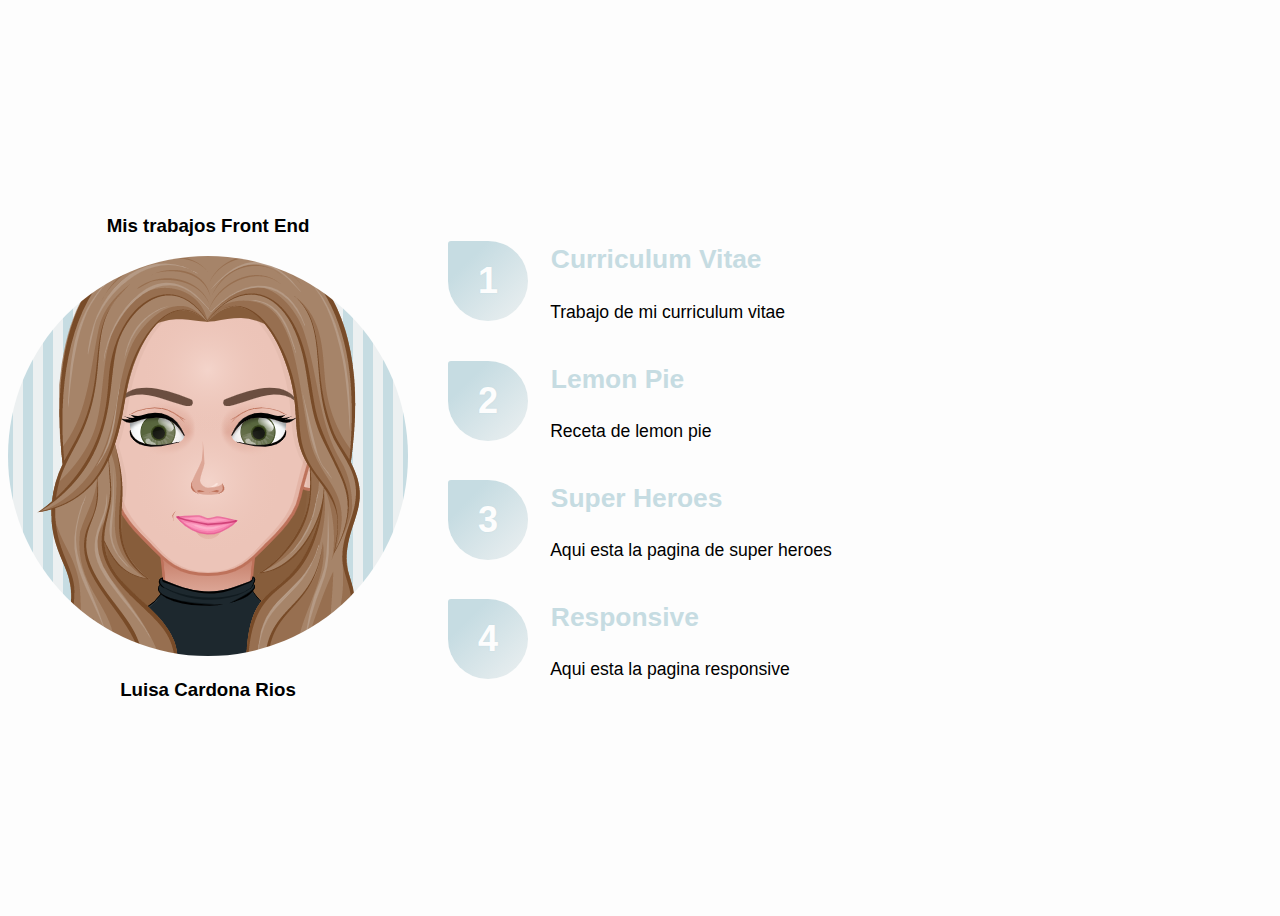
<file: index.html>
<!DOCTYPE html>
<html lang="en">

<head>
    <meta charset="UTF-8">
    <meta http-equiv="X-UA-Compatible" content="IE=edge">
    <meta name="viewport" content="width=device-width, initial-scale=1.0">
    <link rel="stylesheet" type="text/css" href="style.css">
    <title>Document</title>
</head>

<body>
    <div style="text-align: center;">
        <h3>
            Mis trabajos Front End
        </h3>
        <img src="myAvatar.png" class="avatar" alt="Girl in a jacket">
        <h3>
            Luisa Cardona Rios
        </h3>
    </div>
    <ol class="list">
        <li class="item">
            <h2>
                <a href="./curriculum/index.html" target="_blank">Curriculum Vitae</a>
            </h2>
            <span>
                Trabajo de mi curriculum vitae
            </span>
        </li>
        <li class="item">
            <h2>
                <a href="./lemon_pie/index.html" target="_blank">Lemon Pie</a>
            </h2>
            <span>
                Receta de lemon pie
            </span>
        </li>
        <li class="item">
            <h2>
                <a href="./superheroes/index.html" target="_blank">Super Heroes</a>
            </h2>
            <span>
                Aqui esta la pagina de super heroes
            </span>
        </li>
        <li class="item">
            <h2>
                <a href="./responsive/clase13/index.html" target="_blank">Responsive</a>
            </h2>
            <span>
                Aqui esta la pagina responsive
            </span>
        </li>
    </ol>

</body>

</html>
</file>
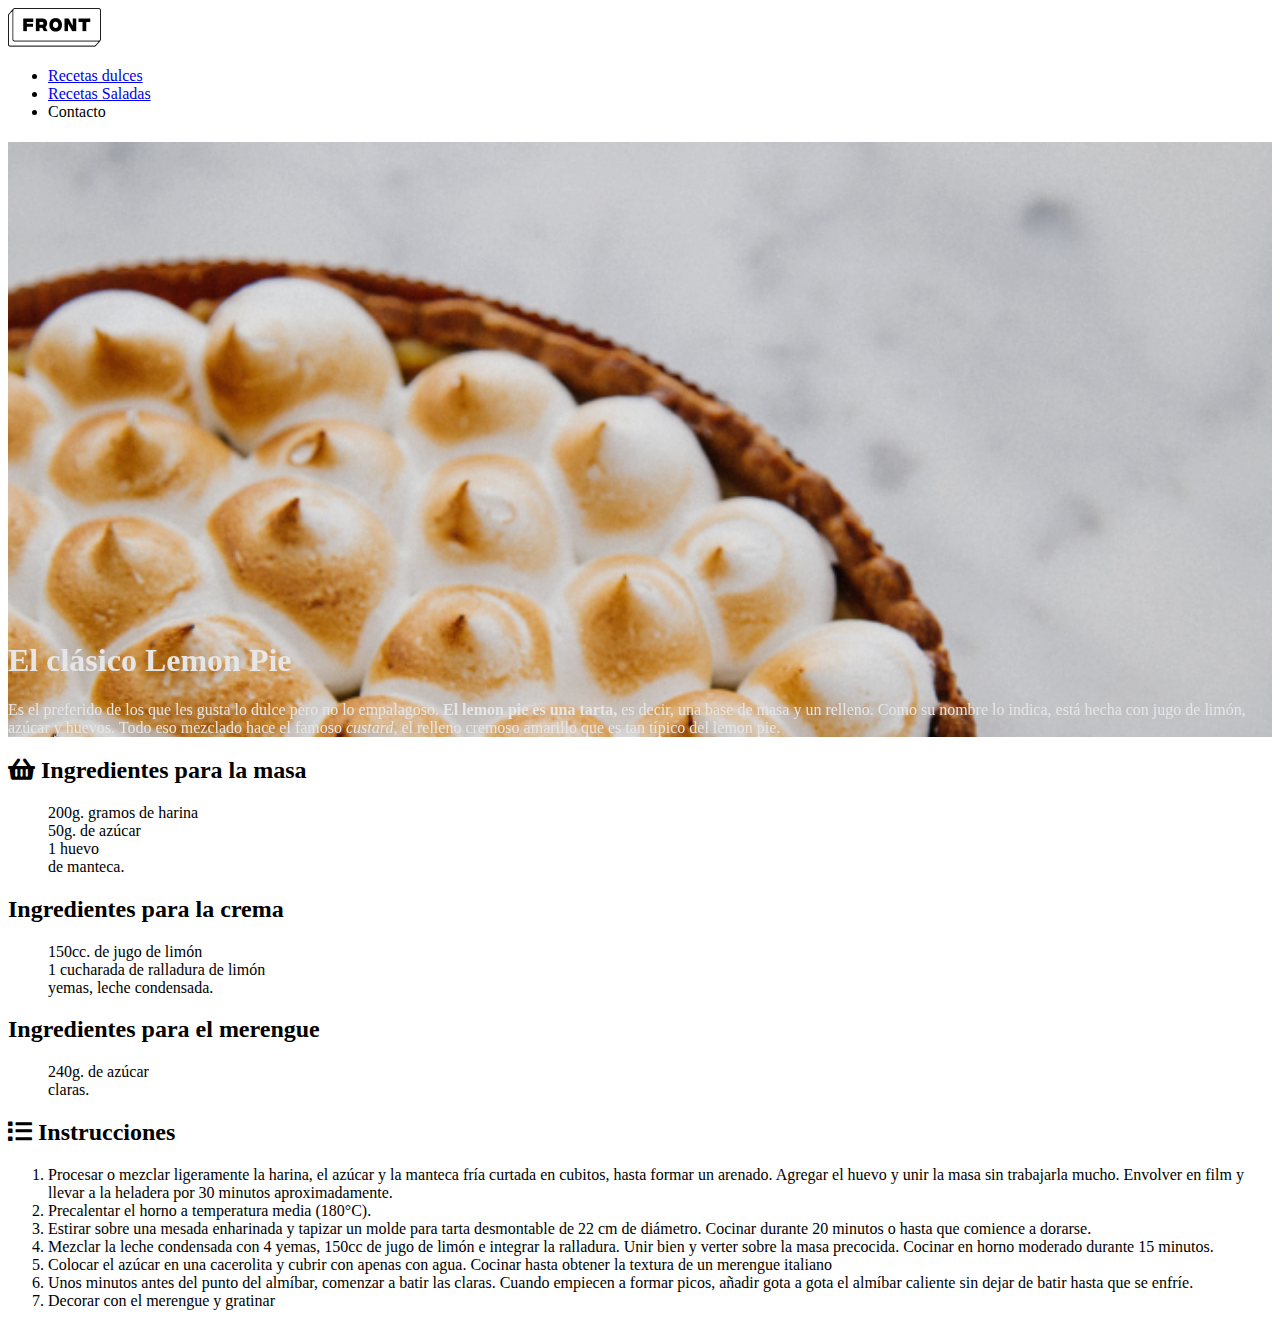
<file: lemon_pie/index.html>
<!DOCTYPE html>
<html lang="en">

<head>
    <meta charset="UTF-8">
    <meta http-equiv="X-UA-Compatible" content="IE=edge">
    <meta name="viewport" content="width=device-width, initial-scale=1.0">
    <link rel="stylesheet" type="text/css" href="style.css">
    <title>LemonPie</title>
</head>

<head>
    <link rel="stylesheet" href="style.css">
    <link rel="stylesheet" href="https://cdnjs.cloudflare.com/ajax/libs/font-awesome/5.15.3/css/all.min.css">
</head>

<body>
    <header>
        <img src=" logo-front.png">
        <ul>
            <li> <a href="https://www.recetasdeescandalo.com/postres-reposteria/dulces-tradicionales"> Recetas
                    dulces</a></li>
            <li> <a href="https://es.tastemade.com/recetas/Recetas-Saladas"> Recetas Saladas</a></li>
            <li>Contacto</li>
        </ul>
        <div class="img">
            <h1>El clásico Lemon Pie</h1>
            <p>Es el preferido de los que les gusta lo dulce pero no lo empalagoso.
                <strong>El lemon pie es una tarta,</strong> es decir, una base de masa y un relleno.
                Como su nombre lo indica, está hecha con jugo de limón, azúcar y huevos.
                Todo eso mezclado hace el famoso <em>custard</em>, el relleno cremoso
                amarillo que es tan típico del lemon pie.
            </p>
        </div>
    </header>
    <main>
        <h2> <i class="fas fa-shopping-basket"></i> Ingredientes para la masa</h2>
        <section>
            <ul type="none">
                <li>200g. gramos de harina</li>
                <li>50g. de azúcar</li>
                <li> 1 huevo </li>
                <li> de manteca.</li>
            </ul>
            <h2> Ingredientes para la crema</h2>
            <ul type="none">
                <li>150cc. de jugo de limón </li>
                <li>1 cucharada de ralladura de limón </li>
                <li> yemas, leche condensada. </li>
            </ul>
            <h2>Ingredientes para el merengue</h2>
            <ul type="none">
                <li>240g. de azúcar</li>
                <li> claras.</li>
            </ul>
        </section>
        <section>
            <h2> <i class="fas fa-list"></i> Instrucciones</h2>
            <ol>
                <li> Procesar o mezclar ligeramente la harina, el azúcar y la manteca fría curtada en cubitos, hasta
                    formar
                    un
                    arenado. Agregar el huevo y unir la masa sin trabajarla mucho. Envolver en film y llevar a la
                    heladera
                    por
                    30 minutos aproximadamente.</li>

                <li> Precalentar el horno a temperatura media (180°C).</li>


                <li> Estirar sobre una mesada enharinada y tapizar un molde para tarta desmontable de 22 cm de
                    diámetro.
                    Cocinar durante 20 minutos o hasta que comience a dorarse.</li>


                <li> Mezclar la leche condensada con 4 yemas, 150cc de jugo de limón e integrar la ralladura. Unir
                    bien y
                    verter sobre la masa precocida. Cocinar en horno moderado durante 15 minutos.</li>


                <li> Colocar el azúcar en una cacerolita y cubrir con apenas con agua. Cocinar hasta obtener la
                    textura de
                    un
                    merengue italiano</li>


                <li> Unos minutos antes del punto del almíbar, comenzar a batir las claras. Cuando empiecen a formar
                    picos,
                    añadir gota a gota el almíbar caliente sin dejar de batir hasta que se enfríe.</li>


                <li> Decorar con el merengue y gratinar</li>
            </ol>
            </p>
        </section>
    </main>
</body>

</html>
</file>
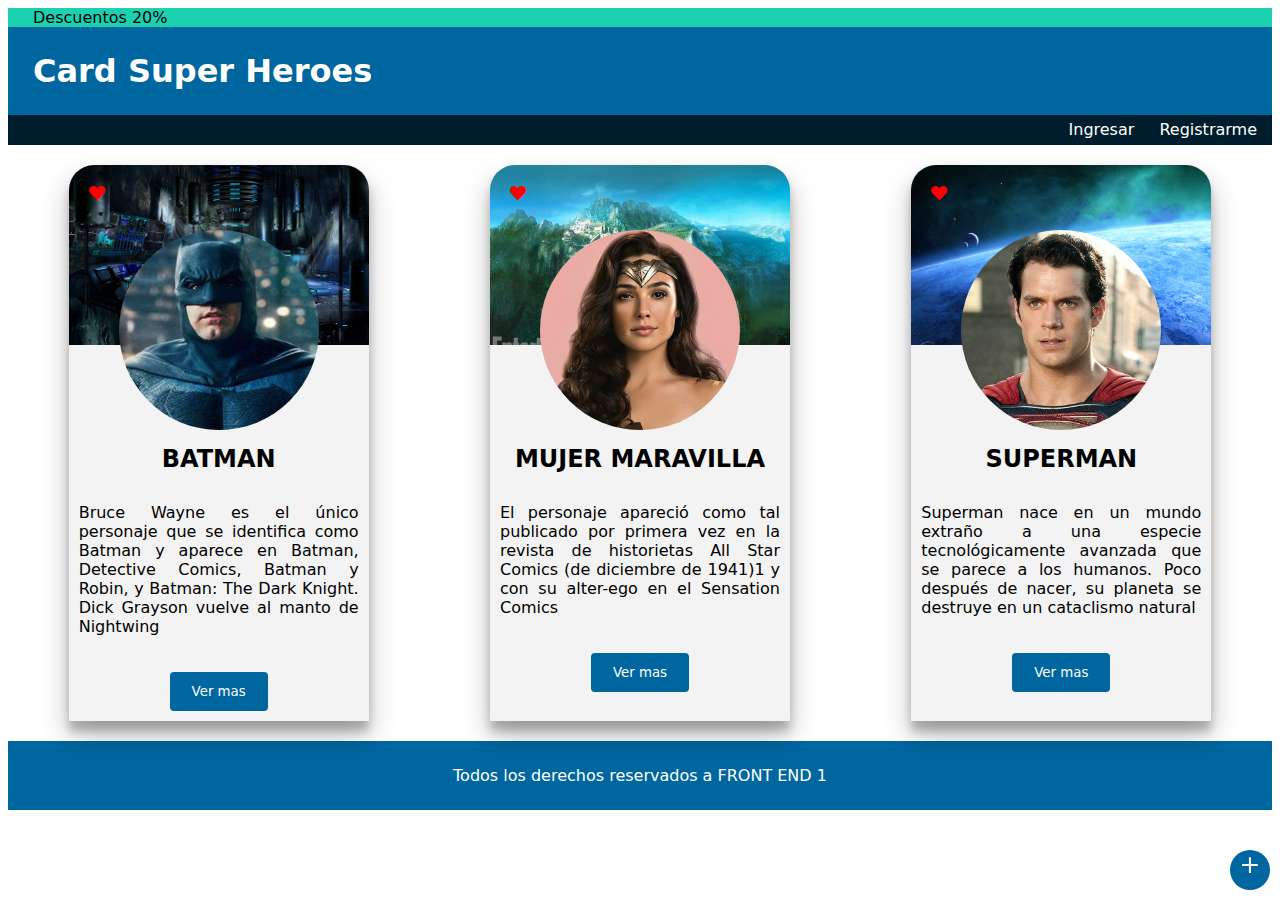
<file: superheroes/index.html>
<!DOCTYPE html>
<html lang="en">

<head>
    <meta charset="UTF-8">
    <meta http-equiv="X-UA-Compatible" content="IE=edge">
    <meta name="viewport" content="width=device-width, initial-scale=1.0">
    <title>Document</title>
    <link rel="stylesheet" type="text/css" href="style.css">
    <link rel="stylesheet" type="text/css"
        href="https://cdnjs.cloudflare.com/ajax/libs/font-awesome/5.15.3/css/all.min.css">

</head>

<body>
    <div class="header">
        <p>
            Descuentos 20%
        </p>
    </div>
    <header>
        <h1>
            Card Super Heroes
        </h1>
    </header>
    <div class="subheader">
        <div>
            <a href="./login.html">Ingresar</a>
            <a href="./registro.html">Registrarme</a>
        </div>
    </div>
    <main>
        <section>
            <div class="add">
                <a href="./anaditusuper.html">+</a>
            </div>
            <div class="card">
                <div class="bg bg-batman">
                    <i class="fas fa-heart"></i>
                    <div class="principal batman"></div>
                </div>
                <h2>
                    BATMAN
                </h2>
                <p>
                    Bruce Wayne es el único personaje que se identifica como Batman y aparece en Batman, Detective
                    Comics, Batman y Robin, y Batman: The Dark Knight. Dick Grayson vuelve al manto de Nightwing
                </p>
                <button>Ver mas</button>
            </div>
            <div class="card">
                <div class="bg bg-wonder">
                    <i class="fas fa-heart"></i>
                    <div class="principal wonder"></div>
                </div>
                <h2>
                    MUJER MARAVILLA
                </h2>
                <p>El personaje apareció como tal publicado por primera vez en la revista de historietas All Star Comics
                    (de diciembre de 1941)1​ y con su alter-ego en el Sensation Comics
                </p>
                <button>Ver mas</button>
            </div>
            <div class="card">
                <div class="bg bg-super">
                    <i class="fas fa-heart"></i>
                    <div class="principal sman"></div>
                </div>

                <h2>
                    SUPERMAN
                </h2>
                <p>Superman nace en un mundo extraño a una especie tecnológicamente avanzada que se parece a los
                    humanos. Poco después de nacer, su planeta se destruye en un cataclismo natural
                </p>
                <button>Ver mas</button>
            </div>
        </section>
    </main>
    <footer>
        <div>
            Todos los derechos reservados a FRONT END 1
        </div>
    </footer>
</body>

</html>
</file>
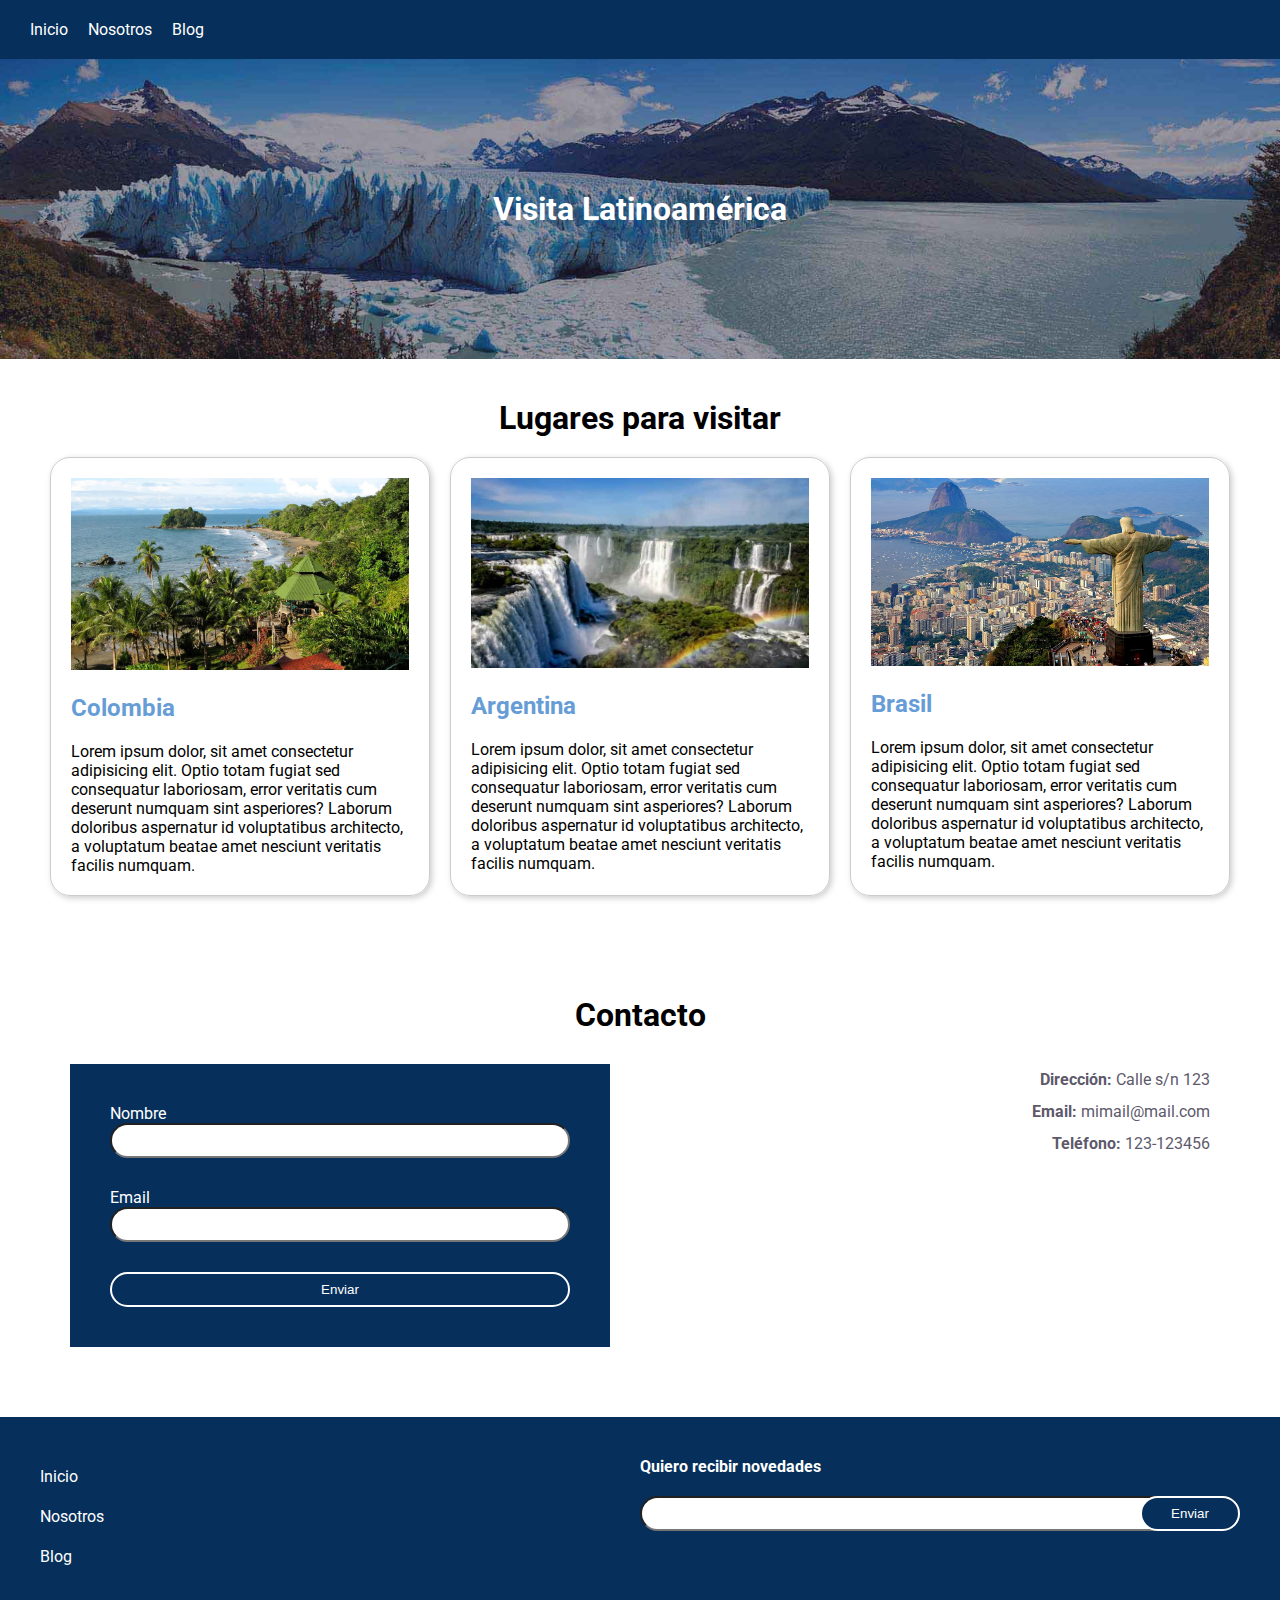
<file: responsive/clase13/index.html>
<!DOCTYPE html>
<html lang="es">

<head>
    <meta charset="UTF-8">
    <meta name="viewport" content="width=device-width, initial-scale=1.0">
    <title>Responsive</title>
    <link rel="stylesheet" href="css/estilos.css">
</head>

<body>
    <header>
        <nav>
            <ul>
                <li><a href="">Inicio</a></li>
                <li><a href="">Nosotros</a></li>
                <li><a href="">Blog</a></li>
            </ul>
        </nav>
        <div class="bg-header">
            <h1>Visita Latinoamérica</h1>
        </div>
    </header>
    <main>
        <section id="card-section">
            <h2>Lugares para visitar</h2>
            <div>
                <div class="card">
                    <img src="img/colombia.jpeg" alt="">
                    <h3>Colombia</h3>
                    <p>Lorem ipsum dolor, sit amet consectetur adipisicing elit. Optio totam fugiat sed consequatur
                        laboriosam, error veritatis cum deserunt numquam sint asperiores? Laborum doloribus aspernatur
                        id
                        voluptatibus architecto, a voluptatum beatae amet nesciunt veritatis facilis numquam.</p>
                </div>
                <div class="card">
                    <img src="img/argentina.jpeg" alt="">
                    <h3>Argentina</h3>
                    <p>Lorem ipsum dolor, sit amet consectetur adipisicing elit. Optio totam fugiat sed consequatur
                        laboriosam, error veritatis cum deserunt numquam sint asperiores? Laborum doloribus aspernatur
                        id
                        voluptatibus architecto, a voluptatum beatae amet nesciunt veritatis facilis numquam.</p>
                </div>
                <div class="card">
                    <img src="img/brasil.jpeg" alt="">
                    <h3>Brasil</h3>
                    <p>Lorem ipsum dolor, sit amet consectetur adipisicing elit. Optio totam fugiat sed consequatur
                        laboriosam, error veritatis cum deserunt numquam sint asperiores? Laborum doloribus aspernatur
                        id
                        voluptatibus architecto, a voluptatum beatae amet nesciunt veritatis facilis numquam.</p>
                </div>
            </div>
        </section>
        <section>
            <h2>Contacto</h2>
            <div>
             
                <div class="formulario">

                    <form action="">
                        <label for="nombre">Nombre</label>
                        <input type="text" id="nombre">
                        <label for="email">Email</label>
                        <input type="text" id="email">
                        <input type="submit" value="Enviar">
                    </form>
                </div>
                <div class="contacto">
                    <p><span>Dirección:</span> Calle s/n 123</p>
                    <p><span>Email:</span>  mimail@mail.com</p>
                    <p><span>Teléfono:</span>  123-123456</p>
                </div>
            </div>
        </section>
    </main>
    <footer>
        <div>
            <ul>
                <li><a href="">Inicio</a></li>
                <li><a href="">Nosotros</a></li>
                <li><a href="">Blog</a></li>
            </ul>
        </div>
        <div>
            <h4>Quiero recibir novedades</h4>
            <div class="news-letter">            <input type="text"><input type="submit" value="Enviar">
            </div>
        </div>
    </footer>
</body>

</html>
</file>
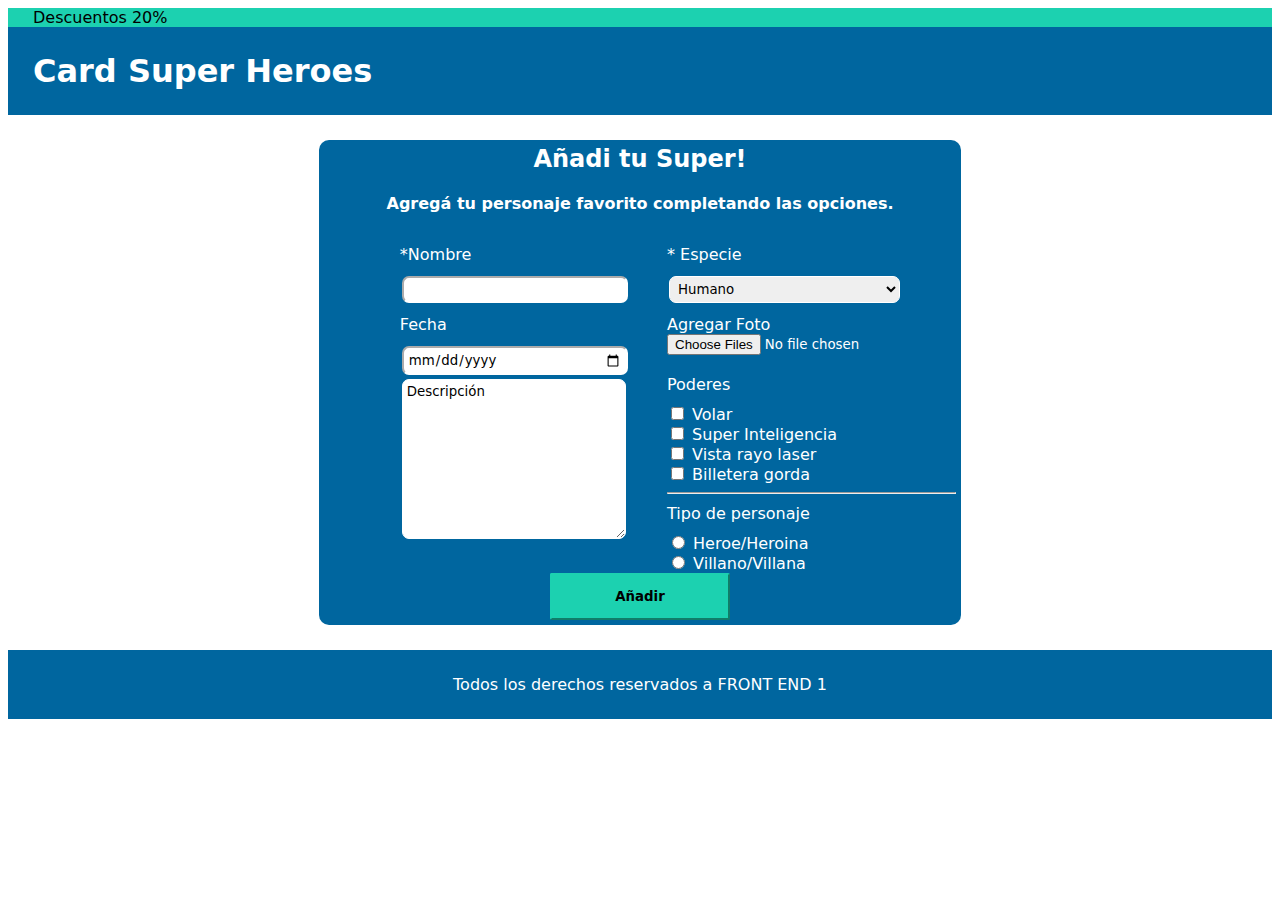
<file: superheroes/anaditusuper.html>
<!DOCTYPE html>
<html lang="en">

<head>
    <meta charset="UTF-8">
    <meta http-equiv="X-UA-Compatible" content="IE=edge">
    <meta name="viewport" content="width=device-width, initial-scale=1.0">
    <title>Document</title>
    <link rel="stylesheet" type="text/css" href="style.css">
    <link rel="stylesheet" type="text/css"
        href="https://cdnjs.cloudflare.com/ajax/libs/font-awesome/5.15.3/css/all.min.css">

</head>

<body>
    <div class="header">
        <p>
            Descuentos 20%
        </p>
    </div>
    <header>
        <h1>
            Card Super Heroes
        </h1>
    </header>
    <main>
        <div class="añadir">
            <h2>Añadi tu Super!</h2>
            <h4>Agregá tu personaje favorito completando las opciones.</h4>
            <div class="container-form">
                <div class="part1">
                    <div> *Nombre </div>
                    <input type="text" name="nombre">
                    <div>Fecha</div>
                    <input type="date">
                    <textarea name="textarea" rows="10">Descripción</textarea>
                </div>
                <div class="part2">
                    <div>
                        * Especie
                    </div>
                    <select name="select">
                        <option value="value1">Humano</option>
                        <option value="value2">Alieginigena</option>
                    </select>
                    <div>
                        <label for="doc">Agregar Foto</label>
                        <input type="file" id="doc" accept=".jpg, .pdf, .png" name="doc" multiple>
                    </div>
                    <div>Poderes</div>
                    <input class="check" type="checkbox" name="Poderes" value="Volar"> Volar <br>
                    <input type="checkbox" name="Poderes" value="Superinteligencia"> Super Inteligencia <br>
                    <input type="checkbox" name="Poderes" value="vistarayolaser"> Vista rayo laser <br>
                    <input type="checkbox" name="Poderes" value="billeteraGorda"> Billetera gorda <br>
                    <hr style="margin-bottom: 0px;">
                    <div>Tipo de personaje</div>
                    <input type="radio" name="TipoDePersoaje" value="Heroe"> Heroe/Heroina <br>
                    <input type="radio" name="TipoDePersoaje" value="Villano"> Villano/Villana
                </div>

            </div>
            <input class="addbutton" type="submit" value="Añadir">
        </div>
    </main>
    <footer>
        <div>
            Todos los derechos reservados a FRONT END 1
        </div>

    </footer>
</body>
</file>
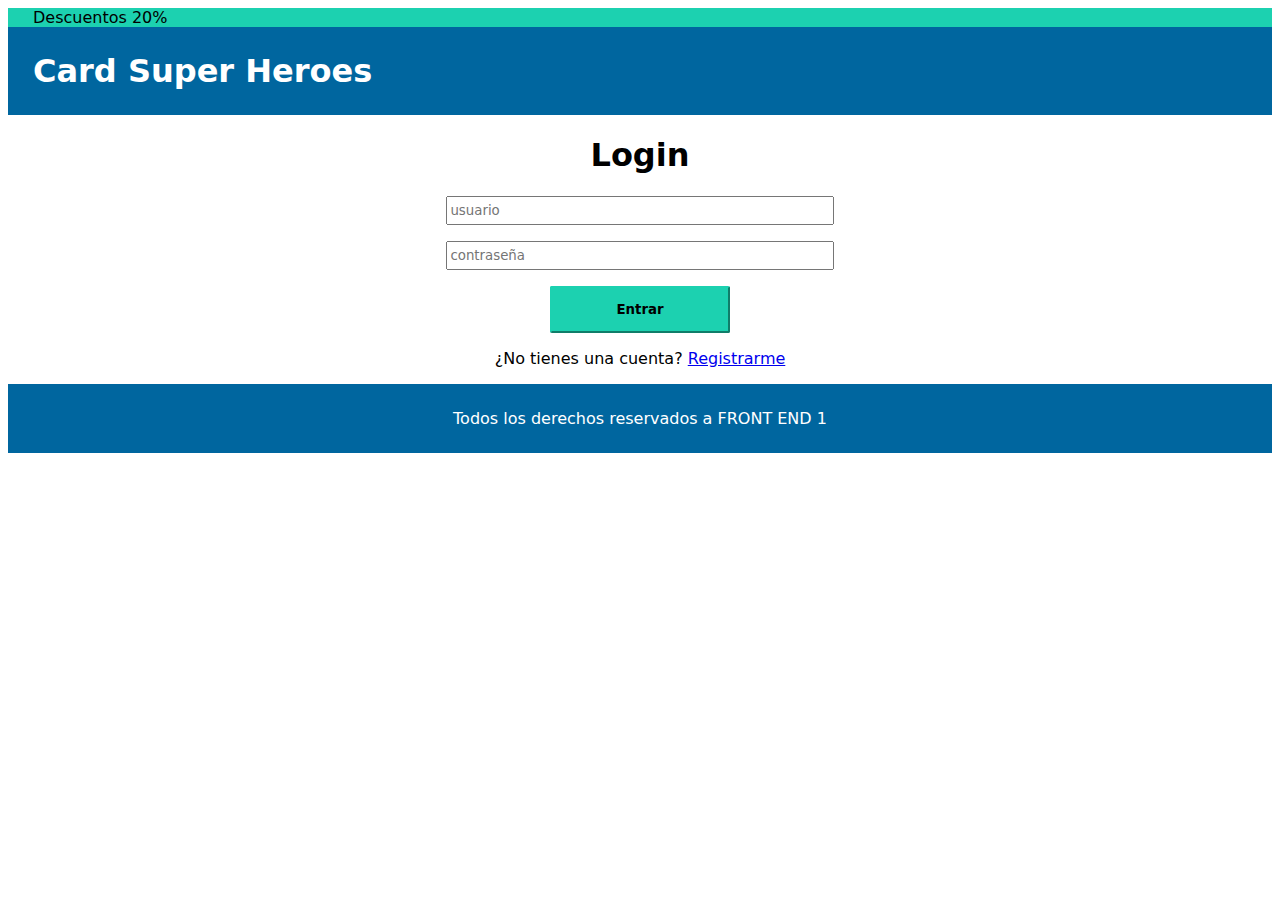
<file: superheroes/login.html>
<!DOCTYPE html>
<html lang="en">

<head>
    <meta charset="UTF-8">
    <meta http-equiv="X-UA-Compatible" content="IE=edge">
    <meta name="viewport" content="width=device-width, initial-scale=1.0">
    <title>Document</title>
    <link rel="stylesheet" type="text/css" href="style.css">
    <link rel="stylesheet" type="text/css"
        href="https://cdnjs.cloudflare.com/ajax/libs/font-awesome/5.15.3/css/all.min.css">

</head>

<body>
    <div class="header">
        <p>
            Descuentos 20%
        </p>
    </div>
    <header>
        <h1>
            Card Super Heroes
        </h1>
        <form action="resultado.html" method="POST">
    </header>
    <main class="login">
        <h1>Login</h1>

        <p>

            <input class="inputs" type="text" name="Usuario" required placeholder="usuario">

        </p>

        <p>

            <input class="inputs" type="password" name="password" required placeholder="contraseña">
        </p>

        <input class="addbutton" type="submit" value="Entrar">
        </input>

        <p> ¿No tienes una cuenta?
            <a href="./registro.html">Registrarme</a>
        </p>

    </main>

    <footer>
        <div>
            Todos los derechos reservados a FRONT END 1
        </div>
    </footer>
</body>

</html>
</file>
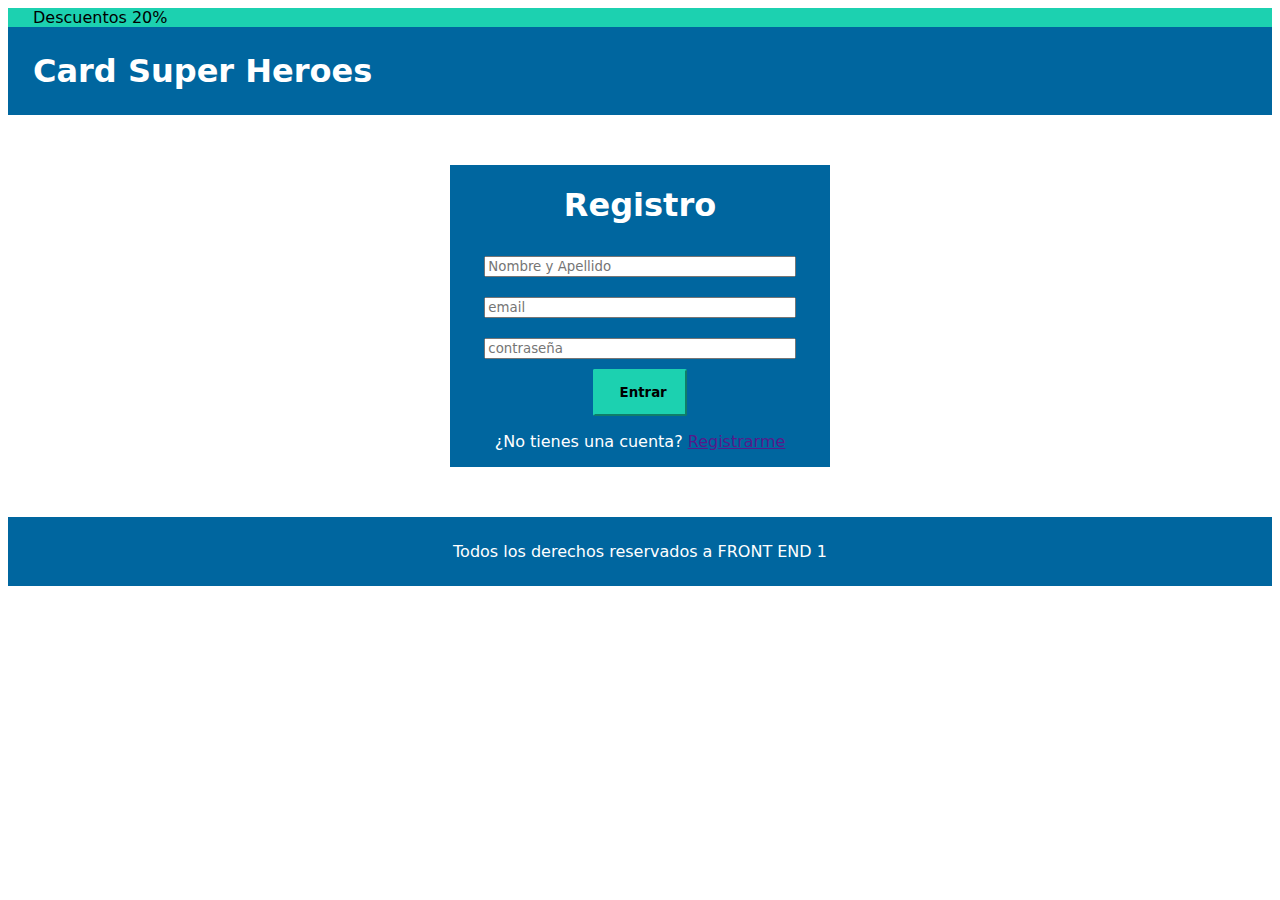
<file: superheroes/registro.html>
<!DOCTYPE html>
<html lang="en">

<head>
    <meta charset="UTF-8">
    <meta http-equiv="X-UA-Compatible" content="IE=edge">
    <meta name="viewport" content="width=device-width, initial-scale=1.0">
    <title>Document</title>
    <link rel="stylesheet" type="text/css" href="style.css">
    <link rel="stylesheet" type="text/css"
        href="https://cdnjs.cloudflare.com/ajax/libs/font-awesome/5.15.3/css/all.min.css">

</head>

<body>
    <div class="header">
        <p>
            Descuentos 20%
        </p>
    </div>
    <header>
        <h1>
            Card Super Heroes
        </h1>
        <form action="resultado.html" method="POST">
    </header>
    <main>
        <div class="formulario-registro">
            <h1>Registro</h1>
            <input type="text" name="Usuario" required placeholder="Nombre y Apellido">
            <input type="email" Name="email" required placeholder="email">
            <input type="password" name="password" required placeholder="contraseña">
            <input class="submit addbutton" type="submit" value="Entrar">
            <p> ¿No tienes una cuenta? <a href="">Registrarme</a></p>
        </div>
    </main>
    <footer>
        <div>
            Todos los derechos reservados a FRONT END 1
        </div>
    </footer>
</body>

</html>
</file>
<file: style.css>
:root {
  --bg: #fdfdfd;
  --highlight1: #c6dce2;
  --highlight2: #ecf0f1;
  --color: #1a1e24;
  --font-number: Montserrat, Roboto, Helvetica, Arial, sans-serif;
  --font-head: "Space Mono", Consolas, Menlo, Monaco, "Courier New", monospace;
  --font: -apple-system, BlinkMacSystemFont, "Segoe UI", Roboto, Helvetica,
    Arial, sans-serif, "Apple Color Emoji", "Segoe UI Emoji", "Segoe UI Symbol";
}

.list {
  list-style: none;
  width: 600px;
  max-width: 90%;
}

.item {
  display: block;
  clear: both;
  counter-increment: list;
  padding-bottom: 15px;
  font-size: 1.1rem;
  line-height: 1.375;
  position: relative;
}

.item:before {
  font: bold 2.25rem/1 var(--font-number);
  content: counter(list);
  width: 5rem;
  height: 5rem;
  float: left;
  margin: 0 1.5rem 0.75rem 0;
  color: var(--bg);
  background: var(--highlight1)
    linear-gradient(to bottom right, var(--highlight1) 25%, var(--highlight2));
  text-shadow: 0 0 2px var(--highlight1);
  border-radius: 50%;
  display: inline-flex;
  align-items: center;
  justify-content: center;
  shape-outside: ellipse();
  z-index: 1;
}

.item:after {
  width: 2.5rem;
  height: 2.5rem;
  position: absolute;
  top: 0;
  left: 0;
  content: "";
  background: var(--highlight1);
  z-index: -1;
  border-top-left-radius: 3px;
}

.headline {
  padding: 0rem 0 0 0;
  margin: 0 0 1rem 0;
  font: normal 2rem var(--font-head);
}

/* Demo styles */

body {
  width: 100%;
  height: 100%;
  min-height: 100vh;
  display: flex;
  align-items: center;
  background: var(--bg);
  font-family: var(--font);
}

.avatar {
  border-radius: 225px;
}

a {
  text-decoration: dashed;
  color: #c6dce2;
}

* {
  font-family: "Franklin Gothic Medium", "Arial Narrow", Arial, sans-serif;
}
</file>
<file: lemon_pie/style.css>
@import url("https://fonts.googleapis.com/css2?family=Roboto:wght@300;900&display=swap");

.img {
  background-image: url(lemon-pie.png);
  background-size: cover;
  color: white;
  filter: brightness(90%);
}

.img > h1 {
  padding-top: 500px;
}
</file>
<file: superheroes/style.css>
* {
  font-family: system-ui;
}

.formulario-registro {
  display: flex;
  flex-direction: column;
  width: 30%;
  margin: 50px auto;
  color: white;
  background-color: #00669f;
  text-align: center;
}

.formulario-registro input {
  width: 80%;
  margin: 10px auto;
}

.formulario-registro .submit {
  width: 25%;
  margin: auto;
}

.header {
  background-color: #1cd1b0;
}

footer {
  background-color: #00669f;
  text-align: center;
  color: white;
  padding: 25px;
}

.header > p {
  margin: 0;
  padding-left: 25px;
}

input[type="checkbox"]:checked {
  background-color: green;
}

.check {
  background-color: green;
}

header {
  background-color: #00669f;
  color: white;
  position: sticky;
  top: 1px;
  z-index: 1;
}

button {
  /* Boton ver mas */
  background-color: #00669f; /* Color de fondo */
  color: white; /* Color de la letra */
  margin: 10px;
  padding: 10px 20px;
  border-radius: 4px; /* Redondearlo un poquito */
  border: 2px solid #00669f; /* Color del borde*/
}

i {
  /* Icono del corazon */
  color: red;
  position: absolute;
  left: 20px;
  top: 20px;
}

header > h1 {
  margin: 0;
  padding: 25px;
}

.card:hover {
  transform: scale(1.1);
}

.card p {
  text-align: justify;
  padding: 10px;
}

.card {
  background-color: #f3f3f3; /* Color de fondo*/
  border-radius: 25px 25px 0px 0px; /* Borde redondeado solo arriba*/
  width: 300px; /*Altura*/
  text-align: center; /*Alineacion del texto*/
  margin: 20px auto; /*Margin arriba y abajo de 20px y auto para los lados*/
  box-shadow: 0 14px 28px rgba(0, 0, 0, 0.25), 0 10px 10px rgba(0, 0, 0, 0.22);
  /* Sombra se hace con box-shadow colores tamaños y transparencias*/
}

.bg {
  /* Clase para las imagenes de fondo */
  border-radius: 25px 25px 0px 0px; /* Borde redondeado solo arriba*/
  background-size: 100%; /* Tamaño de imagen */
  height: 180px; /*Ancho*/
  width: 300px; /*Altura*/
  position: relative; /*relativa por que va a encerrar la imagen pequeña*/
}

.principal {
  /* Clase para las imagenes del heroe  */
  background-size: contain; /* */
  height: 200px; /*Ancho*/
  width: 200px; /*Altura*/
  top: 65px; /* Posicion top*/
  background-repeat: no-repeat;
  position: absolute; /* Movimiento */
  left: 50px; /* Posicion left*/
  border-radius: 100px; /*Redondea*/
}

.bg-batman {
  background-image: url("bg-batman.jpg");
}

.batman {
  background-image: url("batman.jpg");
}

.bg-wonder {
  background-image: url("bg-wonderw.jpg");
}

.wonder {
  background-image: url("ww.jpg");
}

.bg-super {
  background-image: url("bg-superman.jpg");
}

.sman {
  background-image: url("sman.jpg");
}

h2 {
  padding-top: 80px;
}

section {
  display: flex;
}

.add {
  font-size: 25px; /* Aumentar tamaño de la letra*/
  border-radius: 100px; /* Redondear el div*/
  position: fixed; /* Quede pegado en la pantalla*/
  bottom: 10px; /* posicion abajo 10*/
  right: 10px; /* posicion derecha 10*/
  text-align: center; /* centrar la letra*/
  width: 40px; /* Altura */
  height: 40px; /* Ancho */
  background-color: #00669f; /* Color de fondo */
  color: white; /* Color de letra */
}

.añadir {
  background-color: #00669f;
  color: white;
  border-radius: 10px;
  width: 50%;
  margin: 25px auto;
  text-align: center;
  padding: 5px;
}

.part1 {
  width: 49%;
  margin: 0px;
  text-align: left;
  margin-left: 12%;
}

.subheader {
  background-color: #001d2d;
  text-align: right;
  height: 30px;
}

.subheader a {
  color: white;
  padding: 10px;
  text-decoration: none;
}

.subheader div {
  padding: 5px;
}

.login {
  margin: auto;
  width: 50%;
  text-align: center;
}

.login .inputs {
  width: 60%;
  height: 23px;
}

.add a {
  color: white;
  text-decoration: none;
}
.add :hover {
  font-size: 25px; /* Aumentar tamaño de la letra*/
  border-radius: 100px; /* Redondear el div*/
  position: fixed; /* Quede pegado en la pantalla*/
  bottom: 10px; /* posicion abajo 10*/
  right: 10px; /* posicion derecha 10*/
  text-align: center; /* centrar la letra*/
  width: 40px; /* Altura */
  height: 40px; /* Ancho */
  background-color: black; /* Color de fondo */
  color: white; /* Color de letra */
  transform: scale(1.25);
}

.part1 div {
  padding-top: 10px;
  padding-bottom: 10px;
}

.part2 div {
  padding-top: 10px;
  padding-bottom: 10px;
}

.container-form {
  display: flex;
}

.part1 input {
  border-radius: 7px;
  border-color: white;
  padding: 4px;
  margin: 2px;
  width: 80%;
}
.part1 textarea {
  border-radius: 7px;
  border-color: white;
  padding: 4px;
  margin: 2px;
  width: 80%;
}

.part2 select {
  border-radius: 7px;
  border-color: white;
  padding: 4px;
  margin: 2px;
  width: 80%;
}

.addbutton {
  background-color: #1cd1b0;
  border-color: #1cd1b0;
  color: black;
  border-radius: 2px;
  padding: 10px 25px;
  font-weight: bold;
  width: 180px;
  height: 47px;
}

.addbutton:hover {
  color: white;
  background-color: black;
  border-color: black;
}

.part2 {
  width: 49%;
  margin: 0px;
  text-align: left;
}

.añadir > h2 {
  margin: 0px;
  padding: 0px;
}
</file>
<file: responsive/clase13/css/estilos.css>
/* Estilos Generales */
@import url("https://fonts.googleapis.com/css2?family=Roboto:wght@500;300&display=swap");

:root {
  --color-principal: #062f5b;
  --color-secundario: #679dd6;
  --color-texto: #5d596b;
}

* {
  box-sizing: border-box;
  margin: 0;
  padding: 0;
}

body {
  font-family: "Roboto", sans-serif;
  font-weight: 300px;
}

img {
  max-width: 100%;
}

li {
  list-style-type: none;
}

a {
  text-decoration: none;
  color: #fff;
}

header {
  background-color: var(--color-principal);
}

nav {
  padding: 20px;
}

nav ul {
  display: flex;
}

nav ul li a {
  padding: 10px;
}

.bg-header {
  background-image: url("../img/bg-header.jpg"),
    -webkit-linear-gradient(top, #cbe3ba, #a6cc8b);
  background-repeat: no-repeat;
  background-position: center;
  background-size: cover;
  color: #fff;
  display: flex;
  justify-content: center;
  align-items: center;
  height: 300px;
}

.bg-header h1 {
  font-weight: 500px;
}

/* Estilos section */
section,
footer {
  padding: 40px;
}

section > div {
  display: flex;
}

h2 {
  font-size: 2rem;
  text-align: center;
}

/* Estilos cards */
#card-section > div {
  display: flex;
}

.card {
  border-radius: 20px;
  padding: 20px;
  width: 50%;
  border: 1px solid #ccc;
  box-shadow: 2px 2px 6px #ccc;
  margin: 20px 10px;
}

.card > h3 {
  color: var(--color-secundario);
  font-size: 1.5em;
  margin: 20px 0;
}

/* Estilos contacto*/
.contacto,
.formulario {
  padding: 30px;
}

.contacto {
  width: 50%;
  text-align: right;
}

.contacto > p {
  line-height: 2;
  color: var(--color-texto);
}

.contacto > p > span {
  font-weight: bold;
}

.formulario {
  width: 50%;
}

form {
  color: #fff;
  display: flex;
  flex-direction: column;
  background-color: var(--color-principal);
  padding: 40px 40px 10px;
}

form input {
  margin-bottom: 30px;
}

input {
  border-radius: 20px;
  outline: none;
  padding: 8px;
}

input[type="submit"] {
  background-color: var(--color-principal);
  border: 2px solid #fff;
  color: #fff;
}

/*footer*/
footer {
  background-color: var(--color-principal);
  display: flex;
}

footer > div {
  width: 50%;
}

footer h4 {
  color: #fff;
  margin-bottom: 20px;
}

footer ul {
  line-height: 2.5;
}

.news-letter {
  position: relative;
}

.news-letter > input[type="text"] {
  width: 100%;
}

.news-letter > input[type="submit"] {
  position: absolute;
  width: 100px;
  right: 0;
}

/*** Responsive */
@media (min-width: 800px) {
}

@media (max-width: 800px) {
  .card {
    width: 100%;
  }
  .formulario {
    width: 100%;
  }
  .contacto {
    width: 100%;
    text-align: center;
  }
  section > div {
    flex-direction: column;
  }

  footer {
    flex-direction: column;
  }
  footer > div {
    width: 100%;
  }
}
</file>
